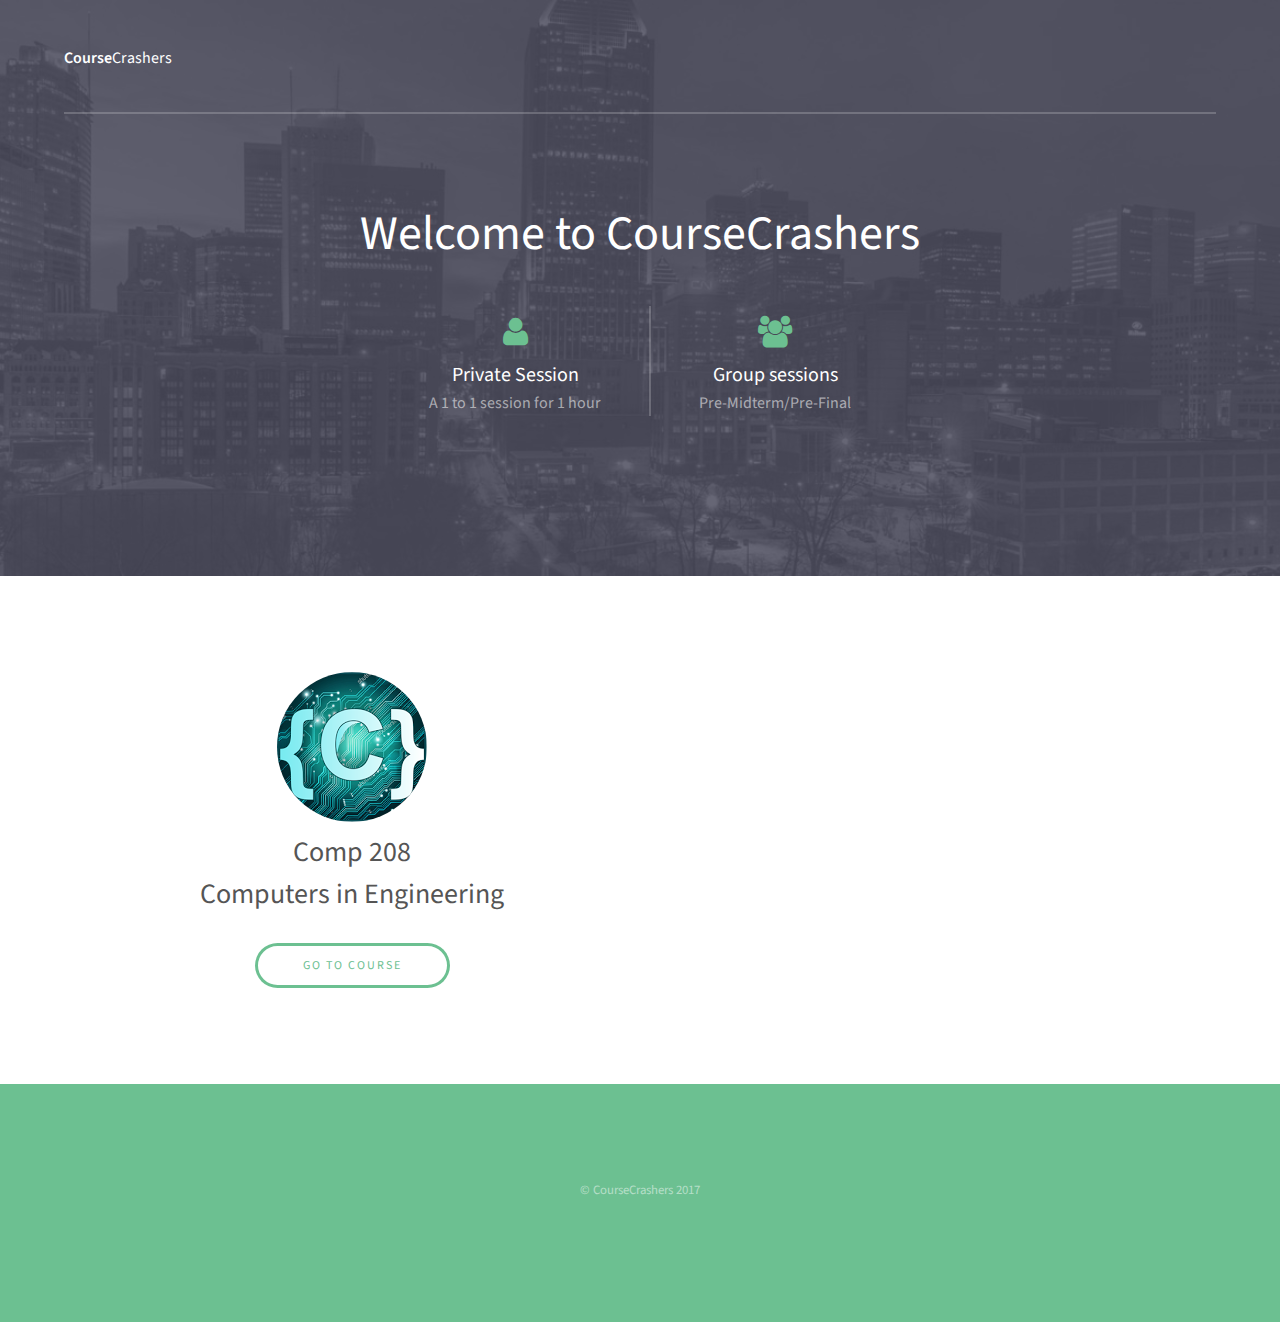
<file: index.html>
<!DOCTYPE HTML>
<html>
	<head>
		<title>CourseCrashers</title>
		<meta charset="utf-8" />
		<meta name="viewport" content="width=device-width, initial-scale=1" />
		<link rel="stylesheet" href="assets/css/main.css" />
	</head>
	<body>

		<!-- Header -->
			<header id="header">
				<div class="inner">
					<a href="index.html" class="logo"><strong>Course</strong>Crashers</a>
					<a href="#navPanel" class="navPanelToggle"><span class="fa fa-bars"></span></a>
				</div>
			</header>

		<!-- Banner -->
			<section id="banner">
				<div class="inner">
					<header>
						<h1>Welcome to CourseCrashers</h1>
					</header>

					<div class="flex ">

						<div>
							<span class="icon fa-user"></span>
							<h3>Private Session</h3>
							<p>A 1 to 1 session for 1 hour</p>
						</div>

						<div>
							<span class="icon fa-users"></span>
							<h3>Group sessions</h3>
							<p>Pre-Midterm/Pre-Final</p>
						</div>

					</div>
				</div>
			</section>


		<!-- Three -->
			<section id="three" class="wrapper align-center">
				<div class="inner">
					<div class="flex flex-2">
						<article>
							<div class="image round">
								<img src="images/C_programming.jpg" alt="Pic 01" />
							</div>
							<header>
								<h3>Comp 208<br /> Computers in Engineering</h3>
							</header>
							<footer>
								<a href="comp208.html" class="button">Go to course</a>
							</footer>
						</article>
					</div>
				</div>
			</section>

		<!-- Footer -->
			<footer id="footer">
					<div class="copyright">
						&copy; CourseCrashers 2017
					</div>
			</footer>

		<!-- Scripts -->
			<script src="assets/js/jquery.min.js"></script>
			<script src="assets/js/skel.min.js"></script>
			<script src="assets/js/util.js"></script>
			<script src="assets/js/main.js"></script>

	</body>
</html>
</file>
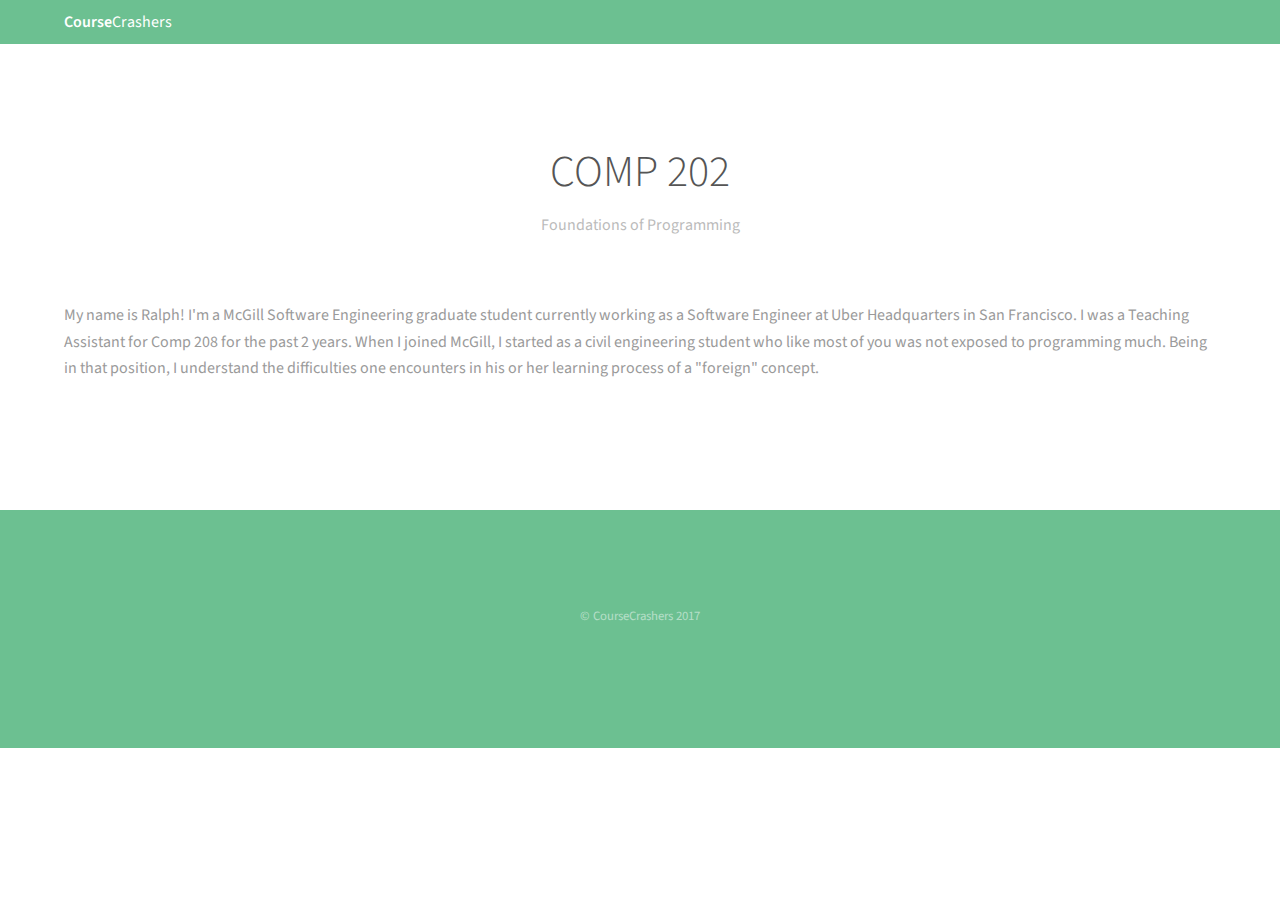
<file: comp202.html>
<!DOCTYPE HTML>
<html>
	<head>
		<title>Courses</title>
		<meta charset="utf-8" />
		<meta name="viewport" content="width=device-width, initial-scale=1" />
		<link rel="stylesheet" href="assets/css/main.css" />
	</head>
	<body class="subpage">

		<!-- Header -->
			<header id="header">
				<div class="inner">
					<a href="index.html" class="logo"><strong>Course</strong>Crashers</a>
					<a href="#navPanel" class="navPanelToggle"><span class="fa fa-bars"></span></a>
				</div>
			</header>

		<!-- Three -->
			<section id="three" class="wrapper">
				<div class="inner">
					<header class="align-center">
						<h2>COMP 202</h2>
						<p>Foundations of Programming </p>
					</header>
					<p>My name is Ralph! I'm a McGill Software Engineering graduate student currently working as a Software Engineer at Uber Headquarters in San Francisco. I was a Teaching Assistant for Comp 208 for the past 2 years. When I joined McGill, I started as a civil engineering student who like most of you was not exposed to programming much. Being in that position, I understand the difficulties one encounters in his or her learning process of a "foreign" concept.

				</div>
			</section>

		<!-- Footer -->
			<footer id="footer">
					<div class="copyright">
						&copy; CourseCrashers 2017
					</div>
			</footer>

		<!-- Scripts -->
			<script src="assets/js/jquery.min.js"></script>
			<script src="assets/js/skel.min.js"></script>
			<script src="assets/js/util.js"></script>
			<script src="assets/js/main.js"></script>

	</body>
</html>
</file>
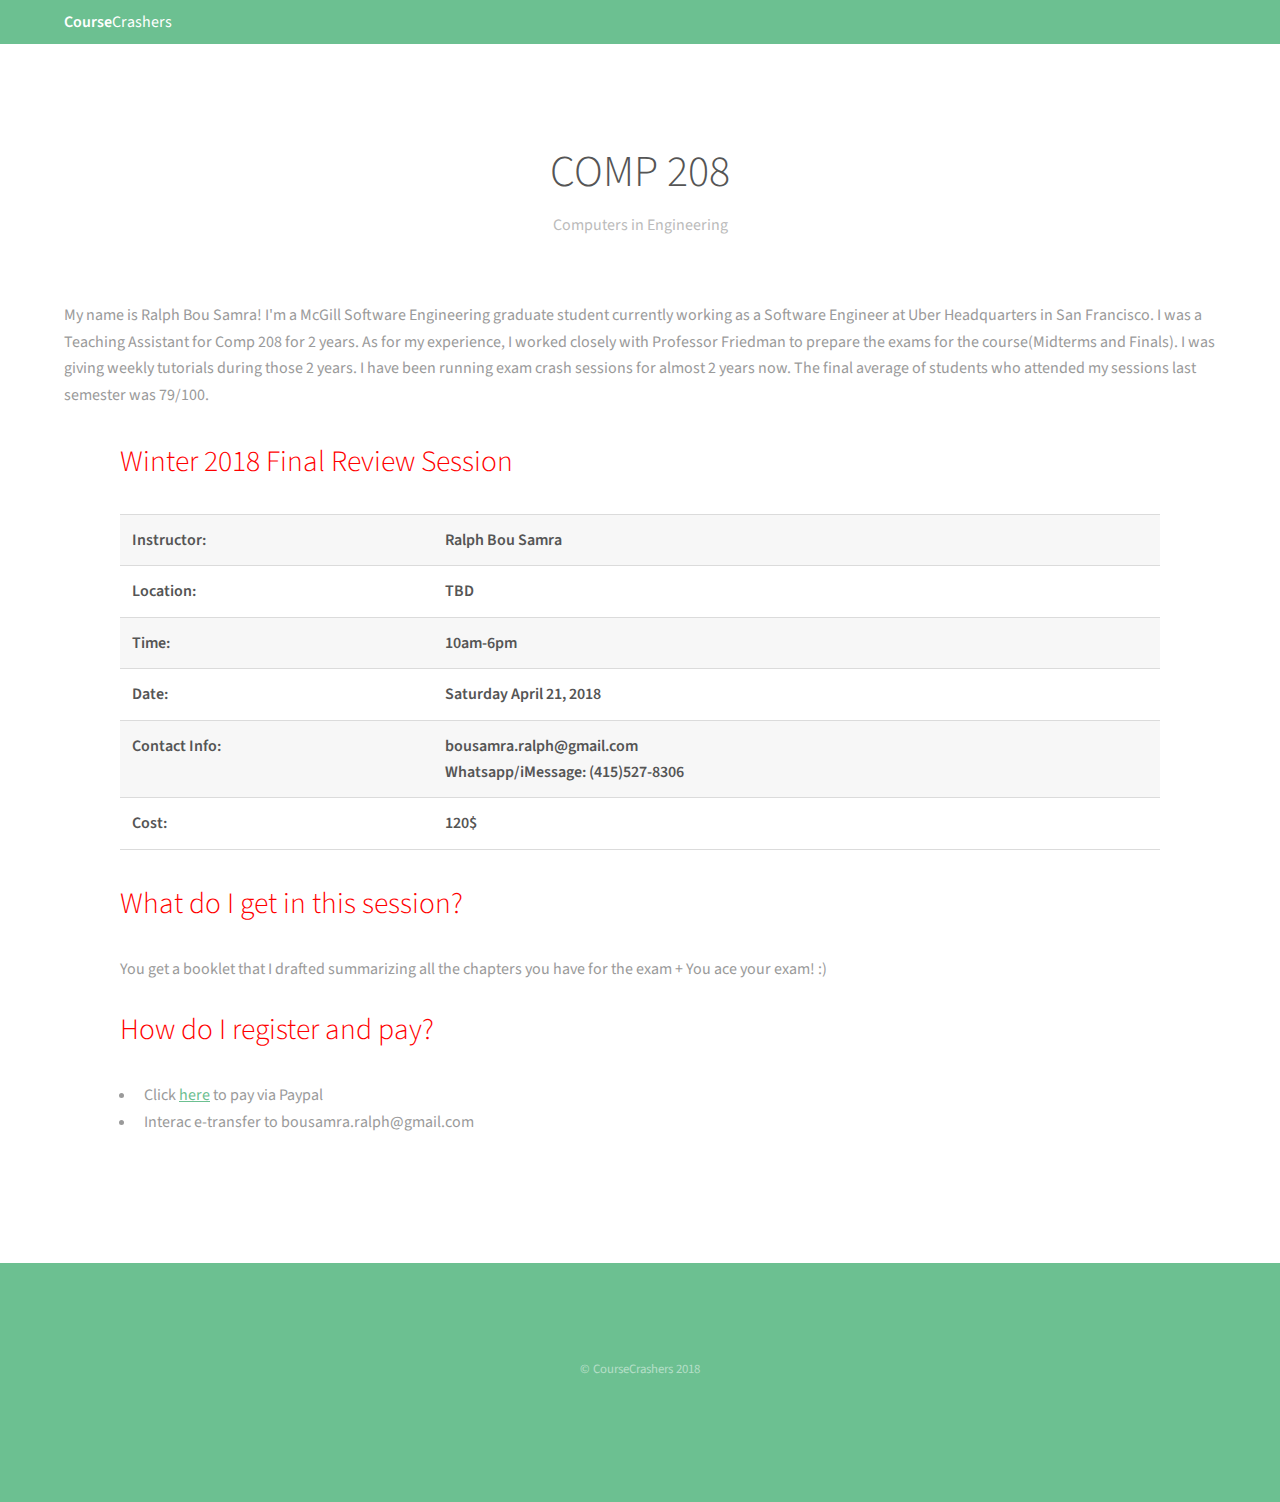
<file: comp208.html>
<!DOCTYPE HTML>
<html>
	<head>
		<title>Courses</title>
		<meta charset="utf-8" />
		<meta name="viewport" content="width=device-width, initial-scale=1" />
		<link rel="stylesheet" href="assets/css/main.css" />
		<script src="https://ajax.googleapis.com/ajax/libs/jquery/3.2.1/jquery.min.js"></script>
  		<script src="https://maxcdn.bootstrapcdn.com/bootstrap/3.3.7/js/bootstrap.min.js"></script>
	</head>
	<body class="subpage">
		<!-- Header -->
			<header id="header">
				<div class="inner">
					<a href="index.html" class="logo"><strong>Course</strong>Crashers</a>
					<a href="#navPanel" class="navPanelToggle"><span class="fa fa-bars"></span></a>
				</div>
			</header>

		<!-- Three -->
			<section id="three" class="wrapper">
				<div class="inner">
					<header class="align-center">
						<h2>COMP 208</h2>
						<p>Computers in Engineering </p>
					</header>
					<p>My name is Ralph Bou Samra! I'm a McGill Software Engineering graduate student currently working as a Software Engineer at Uber Headquarters in San Francisco. I was a Teaching Assistant for Comp 208 for 2 years.

					As for my experience, I worked closely with Professor Friedman to prepare the exams for the course(Midterms and Finals). I was giving weekly tutorials during those 2 years. I have been running exam crash sessions for almost 2 years now. The final average of students who attended my sessions last semester was 79/100.</p>

					<div class="container">
					  <h2 style="color:red;">Winter 2018 Final Review Session</h2>
					  <table class="table">
					    <tbody>
					      <tr>
					        <td><strong>Instructor:</strong></td>
					        <td><strong>Ralph Bou Samra</strong></td>
					      </tr>
					      <tr>
					        <td><strong>Location:</strong></td>
					        <td><strong>TBD</strong></td>
					      </tr>
					      <tr>
					        <td><strong>Time:</strong></td>
					        <td><strong>10am-6pm</strong></td>
					      </tr>
					      <tr>
					        <td><strong>Date:</strong></td>
					        <td><strong>Saturday April 21, 2018</strong></td>
					      </tr>
					      <tr>
					        <td><strong>Contact Info:</strong></td>
					        <td><strong>bousamra.ralph@gmail.com<br>Whatsapp/iMessage: (415)527-8306</strong></td>
					      </tr>
					      <tr>
					        <td><strong>Cost:</strong></td>
					        <td><strong>120$</strong></td>
					      </tr>
					    </tbody>
					  </table>
					  <h2 style="color:red;">What do I get in this session?</h2>
					  	You get a booklet that I drafted summarizing all the chapters you have for the exam + You ace your exam! :) <br><br>
					  <h2 style="color:red;">How do I register and pay?</h2>
					  	<ul class="list-group">
  							<li class="list-group-item">Click <a href="https://www.paypal.me/RalphBouSamra/120">here</a> to pay via Paypal</li>
  							<li class="list-group-item">Interac e-transfer to bousamra.ralph@gmail.com</li>
						</ul>
					</div>

				</div>
			</section>

		<!-- Footer -->
			<footer id="footer">
					<div class="copyright">
						&copy; CourseCrashers 2018
					</div>
			</footer>

		<!-- Scripts -->
			<script src="assets/js/jquery.min.js"></script>
			<script src="assets/js/skel.min.js"></script>
			<script src="assets/js/util.js"></script>
			<script src="assets/js/main.js"></script>

	</body>
</html>
</file>
<file: assets/css/main.css>
@charset "UTF-8";
@import url(font-awesome.min.css);
@import "https://fonts.googleapis.com/css?family=Source+Sans+Pro:300,400,600";

/*
	Projection by TEMPLATED
	templated.co @templatedco
	Released for free under the Creative Commons Attribution 3.0 license (templated.co/license)
*/

/* Reset */


	html, body, div, span, applet, object, iframe, h1, h2, h3, h4, h5, h6, p, blockquote, pre, a, abbr, acronym, address, big, cite, code, del, dfn, em, img, ins, kbd, q, s, samp, small, strike, strong, sub, sup, tt, var, b, u, i, center, dl, dt, dd, ol, ul, li, fieldset, form, label, legend, table, caption, tbody, tfoot, thead, tr, th, td, article, aside, canvas, details, embed, figure, figcaption, footer, header, hgroup, menu, nav, output, ruby, section, summary, time, mark, audio, video {
		margin: 0;
		padding: 0;
		border: 0;
		font-size: 100%;
		font: inherit;
		vertical-align: baseline;
	}

	article, aside, details, figcaption, figure, footer, header, hgroup, menu, nav, section {
		display: block;
	}

	body {
		line-height: 1;
	}

	ol, ul {
		list-style: none;
	}

	blockquote, q {
		quotes: none;
	}

	blockquote:before, blockquote:after, q:before, q:after {
		content: '';
		content: none;
	}

	table {
		border-collapse: collapse;
		border-spacing: 0;
	}

	body {
		-webkit-text-size-adjust: none;
	}

/* Box Model */

	*, *:before, *:after {
		-moz-box-sizing: border-box;
		-webkit-box-sizing: border-box;
		box-sizing: border-box;
	}

/* Containers */

	.container {
		margin-left: auto;
		margin-right: auto;
	}

	.container.\31 25\25 {
		width: 100%;
		max-width: 100em;
		min-width: 80em;
	}

	.container.\37 5\25 {
		width: 60em;
	}

	.container.\35 0\25 {
		width: 40em;
	}

	.container.\32 5\25 {
		width: 20em;
	}

	.container {
		width: 80em;
	}

	@media screen and (max-width: 1680px) {

		.container.\31 25\25 {
			width: 100%;
			max-width: 100em;
			min-width: 80em;
		}

		.container.\37 5\25 {
			width: 60em;
		}

		.container.\35 0\25 {
			width: 40em;
		}

		.container.\32 5\25 {
			width: 20em;
		}

		.container {
			width: 80em;
		}

	}

	@media screen and (max-width: 1280px) {

		.container.\31 25\25 {
			width: 100%;
			max-width: 81.25em;
			min-width: 65em;
		}

		.container.\37 5\25 {
			width: 48.75em;
		}

		.container.\35 0\25 {
			width: 32.5em;
		}

		.container.\32 5\25 {
			width: 16.25em;
		}

		.container {
			width: 65em;
		}

	}

	@media screen and (max-width: 980px) {

		.container.\31 25\25 {
			width: 100%;
			max-width: 112.5%;
			min-width: 90%;
		}

		.container.\37 5\25 {
			width: 67.5%;
		}

		.container.\35 0\25 {
			width: 45%;
		}

		.container.\32 5\25 {
			width: 22.5%;
		}

		.container {
			width: 90%;
		}

	}

	@media screen and (max-width: 736px) {

		.container.\31 25\25 {
			width: 100%;
			max-width: 112.5%;
			min-width: 90%;
		}

		.container.\37 5\25 {
			width: 67.5%;
		}

		.container.\35 0\25 {
			width: 45%;
		}

		.container.\32 5\25 {
			width: 22.5%;
		}

		.container {
			width: 90% !important;
		}

	}

	@media screen and (max-width: 480px) {

		.container.\31 25\25 {
			width: 100%;
			max-width: 112.5%;
			min-width: 90%;
		}

		.container.\37 5\25 {
			width: 67.5%;
		}

		.container.\35 0\25 {
			width: 45%;
		}

		.container.\32 5\25 {
			width: 22.5%;
		}

		.container {
			width: 90% !important;
		}

	}

/* Grid */

	.row {
		border-bottom: solid 1px transparent;
		-moz-box-sizing: border-box;
		-webkit-box-sizing: border-box;
		box-sizing: border-box;
	}

	.row > * {
		float: left;
		-moz-box-sizing: border-box;
		-webkit-box-sizing: border-box;
		box-sizing: border-box;
	}

	.row:after, .row:before {
		content: '';
		display: block;
		clear: both;
		height: 0;
	}

	.row.uniform > * > :first-child {
		margin-top: 0;
	}

	.row.uniform > * > :last-child {
		margin-bottom: 0;
	}

	.row.\30 \25 > * {
		padding: 0 0 0 0em;
	}

	.row.\30 \25 {
		margin: 0 0 -1px 0em;
	}

	.row.uniform.\30 \25 > * {
		padding: 0em 0 0 0em;
	}

	.row.uniform.\30 \25 {
		margin: 0em 0 -1px 0em;
	}

	.row > * {
		padding: 0 0 0 2em;
	}

	.row {
		margin: 0 0 -1px -2em;
	}

	.row.uniform > * {
		padding: 2em 0 0 2em;
	}

	.row.uniform {
		margin: -2em 0 -1px -2em;
	}

	.row.\32 00\25 > * {
		padding: 0 0 0 4em;
	}

	.row.\32 00\25 {
		margin: 0 0 -1px -4em;
	}

	.row.uniform.\32 00\25 > * {
		padding: 4em 0 0 4em;
	}

	.row.uniform.\32 00\25 {
		margin: -4em 0 -1px -4em;
	}

	.row.\31 50\25 > * {
		padding: 0 0 0 3em;
	}

	.row.\31 50\25 {
		margin: 0 0 -1px -3em;
	}

	.row.uniform.\31 50\25 > * {
		padding: 3em 0 0 3em;
	}

	.row.uniform.\31 50\25 {
		margin: -3em 0 -1px -3em;
	}

	.row.\35 0\25 > * {
		padding: 0 0 0 1em;
	}

	.row.\35 0\25 {
		margin: 0 0 -1px -1em;
	}

	.row.uniform.\35 0\25 > * {
		padding: 1em 0 0 1em;
	}

	.row.uniform.\35 0\25 {
		margin: -1em 0 -1px -1em;
	}

	.row.\32 5\25 > * {
		padding: 0 0 0 0.5em;
	}

	.row.\32 5\25 {
		margin: 0 0 -1px -0.5em;
	}

	.row.uniform.\32 5\25 > * {
		padding: 0.5em 0 0 0.5em;
	}

	.row.uniform.\32 5\25 {
		margin: -0.5em 0 -1px -0.5em;
	}

	.\31 2u, .\31 2u\24 {
		width: 100%;
		clear: none;
		margin-left: 0;
	}

	.\31 1u, .\31 1u\24 {
		width: 91.6666666667%;
		clear: none;
		margin-left: 0;
	}

	.\31 0u, .\31 0u\24 {
		width: 83.3333333333%;
		clear: none;
		margin-left: 0;
	}

	.\39 u, .\39 u\24 {
		width: 75%;
		clear: none;
		margin-left: 0;
	}

	.\38 u, .\38 u\24 {
		width: 66.6666666667%;
		clear: none;
		margin-left: 0;
	}

	.\37 u, .\37 u\24 {
		width: 58.3333333333%;
		clear: none;
		margin-left: 0;
	}

	.\36 u, .\36 u\24 {
		width: 50%;
		clear: none;
		margin-left: 0;
	}

	.\35 u, .\35 u\24 {
		width: 41.6666666667%;
		clear: none;
		margin-left: 0;
	}

	.\34 u, .\34 u\24 {
		width: 33.3333333333%;
		clear: none;
		margin-left: 0;
	}

	.\33 u, .\33 u\24 {
		width: 25%;
		clear: none;
		margin-left: 0;
	}

	.\32 u, .\32 u\24 {
		width: 16.6666666667%;
		clear: none;
		margin-left: 0;
	}

	.\31 u, .\31 u\24 {
		width: 8.3333333333%;
		clear: none;
		margin-left: 0;
	}

	.\31 2u\24 + *,
	.\31 1u\24 + *,
	.\31 0u\24 + *,
	.\39 u\24 + *,
	.\38 u\24 + *,
	.\37 u\24 + *,
	.\36 u\24 + *,
	.\35 u\24 + *,
	.\34 u\24 + *,
	.\33 u\24 + *,
	.\32 u\24 + *,
	.\31 u\24 + * {
		clear: left;
	}

	.\-11u {
		margin-left: 91.66667%;
	}

	.\-10u {
		margin-left: 83.33333%;
	}

	.\-9u {
		margin-left: 75%;
	}

	.\-8u {
		margin-left: 66.66667%;
	}

	.\-7u {
		margin-left: 58.33333%;
	}

	.\-6u {
		margin-left: 50%;
	}

	.\-5u {
		margin-left: 41.66667%;
	}

	.\-4u {
		margin-left: 33.33333%;
	}

	.\-3u {
		margin-left: 25%;
	}

	.\-2u {
		margin-left: 16.66667%;
	}

	.\-1u {
		margin-left: 8.33333%;
	}

	@media screen and (max-width: 1680px) {

		.row > * {
			padding: 0 0 0 2em;
		}

		.row {
			margin: 0 0 -1px -2em;
		}

		.row.uniform > * {
			padding: 2em 0 0 2em;
		}

		.row.uniform {
			margin: -2em 0 -1px -2em;
		}

		.row.\32 00\25 > * {
			padding: 0 0 0 4em;
		}

		.row.\32 00\25 {
			margin: 0 0 -1px -4em;
		}

		.row.uniform.\32 00\25 > * {
			padding: 4em 0 0 4em;
		}

		.row.uniform.\32 00\25 {
			margin: -4em 0 -1px -4em;
		}

		.row.\31 50\25 > * {
			padding: 0 0 0 3em;
		}

		.row.\31 50\25 {
			margin: 0 0 -1px -3em;
		}

		.row.uniform.\31 50\25 > * {
			padding: 3em 0 0 3em;
		}

		.row.uniform.\31 50\25 {
			margin: -3em 0 -1px -3em;
		}

		.row.\35 0\25 > * {
			padding: 0 0 0 1em;
		}

		.row.\35 0\25 {
			margin: 0 0 -1px -1em;
		}

		.row.uniform.\35 0\25 > * {
			padding: 1em 0 0 1em;
		}

		.row.uniform.\35 0\25 {
			margin: -1em 0 -1px -1em;
		}

		.row.\32 5\25 > * {
			padding: 0 0 0 0.5em;
		}

		.row.\32 5\25 {
			margin: 0 0 -1px -0.5em;
		}

		.row.uniform.\32 5\25 > * {
			padding: 0.5em 0 0 0.5em;
		}

		.row.uniform.\32 5\25 {
			margin: -0.5em 0 -1px -0.5em;
		}

		.\31 2u\28xlarge\29, .\31 2u\24\28xlarge\29 {
			width: 100%;
			clear: none;
			margin-left: 0;
		}

		.\31 1u\28xlarge\29, .\31 1u\24\28xlarge\29 {
			width: 91.6666666667%;
			clear: none;
			margin-left: 0;
		}

		.\31 0u\28xlarge\29, .\31 0u\24\28xlarge\29 {
			width: 83.3333333333%;
			clear: none;
			margin-left: 0;
		}

		.\39 u\28xlarge\29, .\39 u\24\28xlarge\29 {
			width: 75%;
			clear: none;
			margin-left: 0;
		}

		.\38 u\28xlarge\29, .\38 u\24\28xlarge\29 {
			width: 66.6666666667%;
			clear: none;
			margin-left: 0;
		}

		.\37 u\28xlarge\29, .\37 u\24\28xlarge\29 {
			width: 58.3333333333%;
			clear: none;
			margin-left: 0;
		}

		.\36 u\28xlarge\29, .\36 u\24\28xlarge\29 {
			width: 50%;
			clear: none;
			margin-left: 0;
		}

		.\35 u\28xlarge\29, .\35 u\24\28xlarge\29 {
			width: 41.6666666667%;
			clear: none;
			margin-left: 0;
		}

		.\34 u\28xlarge\29, .\34 u\24\28xlarge\29 {
			width: 33.3333333333%;
			clear: none;
			margin-left: 0;
		}

		.\33 u\28xlarge\29, .\33 u\24\28xlarge\29 {
			width: 25%;
			clear: none;
			margin-left: 0;
		}

		.\32 u\28xlarge\29, .\32 u\24\28xlarge\29 {
			width: 16.6666666667%;
			clear: none;
			margin-left: 0;
		}

		.\31 u\28xlarge\29, .\31 u\24\28xlarge\29 {
			width: 8.3333333333%;
			clear: none;
			margin-left: 0;
		}

		.\31 2u\24\28xlarge\29 + *,
		.\31 1u\24\28xlarge\29 + *,
		.\31 0u\24\28xlarge\29 + *,
		.\39 u\24\28xlarge\29 + *,
		.\38 u\24\28xlarge\29 + *,
		.\37 u\24\28xlarge\29 + *,
		.\36 u\24\28xlarge\29 + *,
		.\35 u\24\28xlarge\29 + *,
		.\34 u\24\28xlarge\29 + *,
		.\33 u\24\28xlarge\29 + *,
		.\32 u\24\28xlarge\29 + *,
		.\31 u\24\28xlarge\29 + * {
			clear: left;
		}

		.\-11u\28xlarge\29 {
			margin-left: 91.66667%;
		}

		.\-10u\28xlarge\29 {
			margin-left: 83.33333%;
		}

		.\-9u\28xlarge\29 {
			margin-left: 75%;
		}

		.\-8u\28xlarge\29 {
			margin-left: 66.66667%;
		}

		.\-7u\28xlarge\29 {
			margin-left: 58.33333%;
		}

		.\-6u\28xlarge\29 {
			margin-left: 50%;
		}

		.\-5u\28xlarge\29 {
			margin-left: 41.66667%;
		}

		.\-4u\28xlarge\29 {
			margin-left: 33.33333%;
		}

		.\-3u\28xlarge\29 {
			margin-left: 25%;
		}

		.\-2u\28xlarge\29 {
			margin-left: 16.66667%;
		}

		.\-1u\28xlarge\29 {
			margin-left: 8.33333%;
		}

	}

	@media screen and (max-width: 1280px) {

		.row > * {
			padding: 0 0 0 1.5em;
		}

		.row {
			margin: 0 0 -1px -1.5em;
		}

		.row.uniform > * {
			padding: 1.5em 0 0 1.5em;
		}

		.row.uniform {
			margin: -1.5em 0 -1px -1.5em;
		}

		.row.\32 00\25 > * {
			padding: 0 0 0 3em;
		}

		.row.\32 00\25 {
			margin: 0 0 -1px -3em;
		}

		.row.uniform.\32 00\25 > * {
			padding: 3em 0 0 3em;
		}

		.row.uniform.\32 00\25 {
			margin: -3em 0 -1px -3em;
		}

		.row.\31 50\25 > * {
			padding: 0 0 0 2.25em;
		}

		.row.\31 50\25 {
			margin: 0 0 -1px -2.25em;
		}

		.row.uniform.\31 50\25 > * {
			padding: 2.25em 0 0 2.25em;
		}

		.row.uniform.\31 50\25 {
			margin: -2.25em 0 -1px -2.25em;
		}

		.row.\35 0\25 > * {
			padding: 0 0 0 0.75em;
		}

		.row.\35 0\25 {
			margin: 0 0 -1px -0.75em;
		}

		.row.uniform.\35 0\25 > * {
			padding: 0.75em 0 0 0.75em;
		}

		.row.uniform.\35 0\25 {
			margin: -0.75em 0 -1px -0.75em;
		}

		.row.\32 5\25 > * {
			padding: 0 0 0 0.375em;
		}

		.row.\32 5\25 {
			margin: 0 0 -1px -0.375em;
		}

		.row.uniform.\32 5\25 > * {
			padding: 0.375em 0 0 0.375em;
		}

		.row.uniform.\32 5\25 {
			margin: -0.375em 0 -1px -0.375em;
		}

		.\31 2u\28large\29, .\31 2u\24\28large\29 {
			width: 100%;
			clear: none;
			margin-left: 0;
		}

		.\31 1u\28large\29, .\31 1u\24\28large\29 {
			width: 91.6666666667%;
			clear: none;
			margin-left: 0;
		}

		.\31 0u\28large\29, .\31 0u\24\28large\29 {
			width: 83.3333333333%;
			clear: none;
			margin-left: 0;
		}

		.\39 u\28large\29, .\39 u\24\28large\29 {
			width: 75%;
			clear: none;
			margin-left: 0;
		}

		.\38 u\28large\29, .\38 u\24\28large\29 {
			width: 66.6666666667%;
			clear: none;
			margin-left: 0;
		}

		.\37 u\28large\29, .\37 u\24\28large\29 {
			width: 58.3333333333%;
			clear: none;
			margin-left: 0;
		}

		.\36 u\28large\29, .\36 u\24\28large\29 {
			width: 50%;
			clear: none;
			margin-left: 0;
		}

		.\35 u\28large\29, .\35 u\24\28large\29 {
			width: 41.6666666667%;
			clear: none;
			margin-left: 0;
		}

		.\34 u\28large\29, .\34 u\24\28large\29 {
			width: 33.3333333333%;
			clear: none;
			margin-left: 0;
		}

		.\33 u\28large\29, .\33 u\24\28large\29 {
			width: 25%;
			clear: none;
			margin-left: 0;
		}

		.\32 u\28large\29, .\32 u\24\28large\29 {
			width: 16.6666666667%;
			clear: none;
			margin-left: 0;
		}

		.\31 u\28large\29, .\31 u\24\28large\29 {
			width: 8.3333333333%;
			clear: none;
			margin-left: 0;
		}

		.\31 2u\24\28large\29 + *,
		.\31 1u\24\28large\29 + *,
		.\31 0u\24\28large\29 + *,
		.\39 u\24\28large\29 + *,
		.\38 u\24\28large\29 + *,
		.\37 u\24\28large\29 + *,
		.\36 u\24\28large\29 + *,
		.\35 u\24\28large\29 + *,
		.\34 u\24\28large\29 + *,
		.\33 u\24\28large\29 + *,
		.\32 u\24\28large\29 + *,
		.\31 u\24\28large\29 + * {
			clear: left;
		}

		.\-11u\28large\29 {
			margin-left: 91.66667%;
		}

		.\-10u\28large\29 {
			margin-left: 83.33333%;
		}

		.\-9u\28large\29 {
			margin-left: 75%;
		}

		.\-8u\28large\29 {
			margin-left: 66.66667%;
		}

		.\-7u\28large\29 {
			margin-left: 58.33333%;
		}

		.\-6u\28large\29 {
			margin-left: 50%;
		}

		.\-5u\28large\29 {
			margin-left: 41.66667%;
		}

		.\-4u\28large\29 {
			margin-left: 33.33333%;
		}

		.\-3u\28large\29 {
			margin-left: 25%;
		}

		.\-2u\28large\29 {
			margin-left: 16.66667%;
		}

		.\-1u\28large\29 {
			margin-left: 8.33333%;
		}

	}

	@media screen and (max-width: 980px) {

		.row > * {
			padding: 0 0 0 1.5em;
		}

		.row {
			margin: 0 0 -1px -1.5em;
		}

		.row.uniform > * {
			padding: 1.5em 0 0 1.5em;
		}

		.row.uniform {
			margin: -1.5em 0 -1px -1.5em;
		}

		.row.\32 00\25 > * {
			padding: 0 0 0 3em;
		}

		.row.\32 00\25 {
			margin: 0 0 -1px -3em;
		}

		.row.uniform.\32 00\25 > * {
			padding: 3em 0 0 3em;
		}

		.row.uniform.\32 00\25 {
			margin: -3em 0 -1px -3em;
		}

		.row.\31 50\25 > * {
			padding: 0 0 0 2.25em;
		}

		.row.\31 50\25 {
			margin: 0 0 -1px -2.25em;
		}

		.row.uniform.\31 50\25 > * {
			padding: 2.25em 0 0 2.25em;
		}

		.row.uniform.\31 50\25 {
			margin: -2.25em 0 -1px -2.25em;
		}

		.row.\35 0\25 > * {
			padding: 0 0 0 0.75em;
		}

		.row.\35 0\25 {
			margin: 0 0 -1px -0.75em;
		}

		.row.uniform.\35 0\25 > * {
			padding: 0.75em 0 0 0.75em;
		}

		.row.uniform.\35 0\25 {
			margin: -0.75em 0 -1px -0.75em;
		}

		.row.\32 5\25 > * {
			padding: 0 0 0 0.375em;
		}

		.row.\32 5\25 {
			margin: 0 0 -1px -0.375em;
		}

		.row.uniform.\32 5\25 > * {
			padding: 0.375em 0 0 0.375em;
		}

		.row.uniform.\32 5\25 {
			margin: -0.375em 0 -1px -0.375em;
		}

		.\31 2u\28medium\29, .\31 2u\24\28medium\29 {
			width: 100%;
			clear: none;
			margin-left: 0;
		}

		.\31 1u\28medium\29, .\31 1u\24\28medium\29 {
			width: 91.6666666667%;
			clear: none;
			margin-left: 0;
		}

		.\31 0u\28medium\29, .\31 0u\24\28medium\29 {
			width: 83.3333333333%;
			clear: none;
			margin-left: 0;
		}

		.\39 u\28medium\29, .\39 u\24\28medium\29 {
			width: 75%;
			clear: none;
			margin-left: 0;
		}

		.\38 u\28medium\29, .\38 u\24\28medium\29 {
			width: 66.6666666667%;
			clear: none;
			margin-left: 0;
		}

		.\37 u\28medium\29, .\37 u\24\28medium\29 {
			width: 58.3333333333%;
			clear: none;
			margin-left: 0;
		}

		.\36 u\28medium\29, .\36 u\24\28medium\29 {
			width: 50%;
			clear: none;
			margin-left: 0;
		}

		.\35 u\28medium\29, .\35 u\24\28medium\29 {
			width: 41.6666666667%;
			clear: none;
			margin-left: 0;
		}

		.\34 u\28medium\29, .\34 u\24\28medium\29 {
			width: 33.3333333333%;
			clear: none;
			margin-left: 0;
		}

		.\33 u\28medium\29, .\33 u\24\28medium\29 {
			width: 25%;
			clear: none;
			margin-left: 0;
		}

		.\32 u\28medium\29, .\32 u\24\28medium\29 {
			width: 16.6666666667%;
			clear: none;
			margin-left: 0;
		}

		.\31 u\28medium\29, .\31 u\24\28medium\29 {
			width: 8.3333333333%;
			clear: none;
			margin-left: 0;
		}

		.\31 2u\24\28medium\29 + *,
		.\31 1u\24\28medium\29 + *,
		.\31 0u\24\28medium\29 + *,
		.\39 u\24\28medium\29 + *,
		.\38 u\24\28medium\29 + *,
		.\37 u\24\28medium\29 + *,
		.\36 u\24\28medium\29 + *,
		.\35 u\24\28medium\29 + *,
		.\34 u\24\28medium\29 + *,
		.\33 u\24\28medium\29 + *,
		.\32 u\24\28medium\29 + *,
		.\31 u\24\28medium\29 + * {
			clear: left;
		}

		.\-11u\28medium\29 {
			margin-left: 91.66667%;
		}

		.\-10u\28medium\29 {
			margin-left: 83.33333%;
		}

		.\-9u\28medium\29 {
			margin-left: 75%;
		}

		.\-8u\28medium\29 {
			margin-left: 66.66667%;
		}

		.\-7u\28medium\29 {
			margin-left: 58.33333%;
		}

		.\-6u\28medium\29 {
			margin-left: 50%;
		}

		.\-5u\28medium\29 {
			margin-left: 41.66667%;
		}

		.\-4u\28medium\29 {
			margin-left: 33.33333%;
		}

		.\-3u\28medium\29 {
			margin-left: 25%;
		}

		.\-2u\28medium\29 {
			margin-left: 16.66667%;
		}

		.\-1u\28medium\29 {
			margin-left: 8.33333%;
		}

	}

	@media screen and (max-width: 736px) {

		.row > * {
			padding: 0 0 0 1.25em;
		}

		.row {
			margin: 0 0 -1px -1.25em;
		}

		.row.uniform > * {
			padding: 1.25em 0 0 1.25em;
		}

		.row.uniform {
			margin: -1.25em 0 -1px -1.25em;
		}

		.row.\32 00\25 > * {
			padding: 0 0 0 2.5em;
		}

		.row.\32 00\25 {
			margin: 0 0 -1px -2.5em;
		}

		.row.uniform.\32 00\25 > * {
			padding: 2.5em 0 0 2.5em;
		}

		.row.uniform.\32 00\25 {
			margin: -2.5em 0 -1px -2.5em;
		}

		.row.\31 50\25 > * {
			padding: 0 0 0 1.875em;
		}

		.row.\31 50\25 {
			margin: 0 0 -1px -1.875em;
		}

		.row.uniform.\31 50\25 > * {
			padding: 1.875em 0 0 1.875em;
		}

		.row.uniform.\31 50\25 {
			margin: -1.875em 0 -1px -1.875em;
		}

		.row.\35 0\25 > * {
			padding: 0 0 0 0.625em;
		}

		.row.\35 0\25 {
			margin: 0 0 -1px -0.625em;
		}

		.row.uniform.\35 0\25 > * {
			padding: 0.625em 0 0 0.625em;
		}

		.row.uniform.\35 0\25 {
			margin: -0.625em 0 -1px -0.625em;
		}

		.row.\32 5\25 > * {
			padding: 0 0 0 0.3125em;
		}

		.row.\32 5\25 {
			margin: 0 0 -1px -0.3125em;
		}

		.row.uniform.\32 5\25 > * {
			padding: 0.3125em 0 0 0.3125em;
		}

		.row.uniform.\32 5\25 {
			margin: -0.3125em 0 -1px -0.3125em;
		}

		.\31 2u\28small\29, .\31 2u\24\28small\29 {
			width: 100%;
			clear: none;
			margin-left: 0;
		}

		.\31 1u\28small\29, .\31 1u\24\28small\29 {
			width: 91.6666666667%;
			clear: none;
			margin-left: 0;
		}

		.\31 0u\28small\29, .\31 0u\24\28small\29 {
			width: 83.3333333333%;
			clear: none;
			margin-left: 0;
		}

		.\39 u\28small\29, .\39 u\24\28small\29 {
			width: 75%;
			clear: none;
			margin-left: 0;
		}

		.\38 u\28small\29, .\38 u\24\28small\29 {
			width: 66.6666666667%;
			clear: none;
			margin-left: 0;
		}

		.\37 u\28small\29, .\37 u\24\28small\29 {
			width: 58.3333333333%;
			clear: none;
			margin-left: 0;
		}

		.\36 u\28small\29, .\36 u\24\28small\29 {
			width: 50%;
			clear: none;
			margin-left: 0;
		}

		.\35 u\28small\29, .\35 u\24\28small\29 {
			width: 41.6666666667%;
			clear: none;
			margin-left: 0;
		}

		.\34 u\28small\29, .\34 u\24\28small\29 {
			width: 33.3333333333%;
			clear: none;
			margin-left: 0;
		}

		.\33 u\28small\29, .\33 u\24\28small\29 {
			width: 25%;
			clear: none;
			margin-left: 0;
		}

		.\32 u\28small\29, .\32 u\24\28small\29 {
			width: 16.6666666667%;
			clear: none;
			margin-left: 0;
		}

		.\31 u\28small\29, .\31 u\24\28small\29 {
			width: 8.3333333333%;
			clear: none;
			margin-left: 0;
		}

		.\31 2u\24\28small\29 + *,
		.\31 1u\24\28small\29 + *,
		.\31 0u\24\28small\29 + *,
		.\39 u\24\28small\29 + *,
		.\38 u\24\28small\29 + *,
		.\37 u\24\28small\29 + *,
		.\36 u\24\28small\29 + *,
		.\35 u\24\28small\29 + *,
		.\34 u\24\28small\29 + *,
		.\33 u\24\28small\29 + *,
		.\32 u\24\28small\29 + *,
		.\31 u\24\28small\29 + * {
			clear: left;
		}

		.\-11u\28small\29 {
			margin-left: 91.66667%;
		}

		.\-10u\28small\29 {
			margin-left: 83.33333%;
		}

		.\-9u\28small\29 {
			margin-left: 75%;
		}

		.\-8u\28small\29 {
			margin-left: 66.66667%;
		}

		.\-7u\28small\29 {
			margin-left: 58.33333%;
		}

		.\-6u\28small\29 {
			margin-left: 50%;
		}

		.\-5u\28small\29 {
			margin-left: 41.66667%;
		}

		.\-4u\28small\29 {
			margin-left: 33.33333%;
		}

		.\-3u\28small\29 {
			margin-left: 25%;
		}

		.\-2u\28small\29 {
			margin-left: 16.66667%;
		}

		.\-1u\28small\29 {
			margin-left: 8.33333%;
		}

	}

	@media screen and (max-width: 480px) {

		.row > * {
			padding: 0 0 0 1.25em;
		}

		.row {
			margin: 0 0 -1px -1.25em;
		}

		.row.uniform > * {
			padding: 1.25em 0 0 1.25em;
		}

		.row.uniform {
			margin: -1.25em 0 -1px -1.25em;
		}

		.row.\32 00\25 > * {
			padding: 0 0 0 2.5em;
		}

		.row.\32 00\25 {
			margin: 0 0 -1px -2.5em;
		}

		.row.uniform.\32 00\25 > * {
			padding: 2.5em 0 0 2.5em;
		}

		.row.uniform.\32 00\25 {
			margin: -2.5em 0 -1px -2.5em;
		}

		.row.\31 50\25 > * {
			padding: 0 0 0 1.875em;
		}

		.row.\31 50\25 {
			margin: 0 0 -1px -1.875em;
		}

		.row.uniform.\31 50\25 > * {
			padding: 1.875em 0 0 1.875em;
		}

		.row.uniform.\31 50\25 {
			margin: -1.875em 0 -1px -1.875em;
		}

		.row.\35 0\25 > * {
			padding: 0 0 0 0.625em;
		}

		.row.\35 0\25 {
			margin: 0 0 -1px -0.625em;
		}

		.row.uniform.\35 0\25 > * {
			padding: 0.625em 0 0 0.625em;
		}

		.row.uniform.\35 0\25 {
			margin: -0.625em 0 -1px -0.625em;
		}

		.row.\32 5\25 > * {
			padding: 0 0 0 0.3125em;
		}

		.row.\32 5\25 {
			margin: 0 0 -1px -0.3125em;
		}

		.row.uniform.\32 5\25 > * {
			padding: 0.3125em 0 0 0.3125em;
		}

		.row.uniform.\32 5\25 {
			margin: -0.3125em 0 -1px -0.3125em;
		}

		.\31 2u\28xsmall\29, .\31 2u\24\28xsmall\29 {
			width: 100%;
			clear: none;
			margin-left: 0;
		}

		.\31 1u\28xsmall\29, .\31 1u\24\28xsmall\29 {
			width: 91.6666666667%;
			clear: none;
			margin-left: 0;
		}

		.\31 0u\28xsmall\29, .\31 0u\24\28xsmall\29 {
			width: 83.3333333333%;
			clear: none;
			margin-left: 0;
		}

		.\39 u\28xsmall\29, .\39 u\24\28xsmall\29 {
			width: 75%;
			clear: none;
			margin-left: 0;
		}

		.\38 u\28xsmall\29, .\38 u\24\28xsmall\29 {
			width: 66.6666666667%;
			clear: none;
			margin-left: 0;
		}

		.\37 u\28xsmall\29, .\37 u\24\28xsmall\29 {
			width: 58.3333333333%;
			clear: none;
			margin-left: 0;
		}

		.\36 u\28xsmall\29, .\36 u\24\28xsmall\29 {
			width: 50%;
			clear: none;
			margin-left: 0;
		}

		.\35 u\28xsmall\29, .\35 u\24\28xsmall\29 {
			width: 41.6666666667%;
			clear: none;
			margin-left: 0;
		}

		.\34 u\28xsmall\29, .\34 u\24\28xsmall\29 {
			width: 33.3333333333%;
			clear: none;
			margin-left: 0;
		}

		.\33 u\28xsmall\29, .\33 u\24\28xsmall\29 {
			width: 25%;
			clear: none;
			margin-left: 0;
		}

		.\32 u\28xsmall\29, .\32 u\24\28xsmall\29 {
			width: 16.6666666667%;
			clear: none;
			margin-left: 0;
		}

		.\31 u\28xsmall\29, .\31 u\24\28xsmall\29 {
			width: 8.3333333333%;
			clear: none;
			margin-left: 0;
		}

		.\31 2u\24\28xsmall\29 + *,
		.\31 1u\24\28xsmall\29 + *,
		.\31 0u\24\28xsmall\29 + *,
		.\39 u\24\28xsmall\29 + *,
		.\38 u\24\28xsmall\29 + *,
		.\37 u\24\28xsmall\29 + *,
		.\36 u\24\28xsmall\29 + *,
		.\35 u\24\28xsmall\29 + *,
		.\34 u\24\28xsmall\29 + *,
		.\33 u\24\28xsmall\29 + *,
		.\32 u\24\28xsmall\29 + *,
		.\31 u\24\28xsmall\29 + * {
			clear: left;
		}

		.\-11u\28xsmall\29 {
			margin-left: 91.66667%;
		}

		.\-10u\28xsmall\29 {
			margin-left: 83.33333%;
		}

		.\-9u\28xsmall\29 {
			margin-left: 75%;
		}

		.\-8u\28xsmall\29 {
			margin-left: 66.66667%;
		}

		.\-7u\28xsmall\29 {
			margin-left: 58.33333%;
		}

		.\-6u\28xsmall\29 {
			margin-left: 50%;
		}

		.\-5u\28xsmall\29 {
			margin-left: 41.66667%;
		}

		.\-4u\28xsmall\29 {
			margin-left: 33.33333%;
		}

		.\-3u\28xsmall\29 {
			margin-left: 25%;
		}

		.\-2u\28xsmall\29 {
			margin-left: 16.66667%;
		}

		.\-1u\28xsmall\29 {
			margin-left: 8.33333%;
		}

	}

/* Basic */

	@-ms-viewport {
		width: device-width;
	}

	body {
		-ms-overflow-style: scrollbar;
	}

	@media screen and (max-width: 480px) {

		html, body {
			min-width: 320px;
		}

	}

	body {
		background: #fff;
	}

		body.is-loading *, body.is-loading *:before, body.is-loading *:after {
			-moz-animation: none !important;
			-webkit-animation: none !important;
			-ms-animation: none !important;
			animation: none !important;
			-moz-transition: none !important;
			-webkit-transition: none !important;
			-ms-transition: none !important;
			transition: none !important;
		}

/* Type */

	body, input, select, textarea {
		color: #9a9a9a;
		font-family: "Source Sans Pro", Arial, Helvetica, sans-serif;
		font-size: 14pt;
		font-weight: 400;
		line-height: 1.65;
	}

		@media screen and (max-width: 1680px) {

			body, input, select, textarea {
				font-size: 12pt;
			}

		}

		@media screen and (max-width: 1280px) {

			body, input, select, textarea {
				font-size: 12pt;
			}

		}

		@media screen and (max-width: 980px) {

			body, input, select, textarea {
				font-size: 12pt;
			}

		}

		@media screen and (max-width: 736px) {

			body, input, select, textarea {
				font-size: 12pt;
			}

		}

		@media screen and (max-width: 480px) {

			body, input, select, textarea {
				font-size: 12pt;
			}

		}

	a {
		color: #6cc091;
		text-decoration: underline;
	}

		a:hover {
			text-decoration: none;
		}

	strong, b {
		color: #555;
		font-weight: 600;
	}

	em, i {
		font-style: italic;
	}

	p {
		margin: 0 0 2em 0;
	}

	h1, h2, h3, h4, h5, h6 {
		color: #555;
		font-weight: 400;
		line-height: 1.5;
		margin: 0 0 1em 0;
	}

		h1 a, h2 a, h3 a, h4 a, h5 a, h6 a {
			color: inherit;
			text-decoration: none;
		}

	h2 {
		font-size: 1.85em;
		font-weight: 300;
	}

	h3 {
		font-size: 1.75em;
	}

		@media screen and (max-width: 480px) {

			h3 {
				font-size: 1.25em;
			}

		}

	h4 {
		font-size: 1.5em;
	}

	h5 {
		font-size: 0.9em;
	}

	h6 {
		font-size: 0.7em;
	}

	sub {
		font-size: 0.8em;
		position: relative;
		top: 0.5em;
	}

	sup {
		font-size: 0.8em;
		position: relative;
		top: -0.5em;
	}

	blockquote {
		border-left: solid 4px #dbdbdb;
		font-style: italic;
		margin: 0 0 2em 0;
		padding: 0.5em 0 0.5em 2em;
	}

	code {
		background: rgba(144, 144, 144, 0.075);
		border-radius: 0;
		border: solid 1px #dbdbdb;
		font-family: "Courier New", monospace;
		font-size: 0.9em;
		margin: 0 0.25em;
		padding: 0.25em 0.65em;
	}

	pre {
		-webkit-overflow-scrolling: touch;
		font-family: "Courier New", monospace;
		font-size: 0.9em;
		margin: 0 0 2em 0;
	}

		pre code {
			display: block;
			line-height: 1.75;
			padding: 1em 1.5em;
			overflow-x: auto;
		}

	hr {
		border: 0;
		border-bottom: solid 1px #dbdbdb;
		margin: 2em 0;
	}

		hr.major {
			margin: 3em 0;
		}

	.align-left {
		text-align: left;
	}

	.align-center {
		text-align: center;
	}

	.align-right {
		text-align: right;
	}

	.inner {
		max-width: 75em;
		margin: 0 auto;
	}

		@media screen and (max-width: 1280px) {

			.inner {
				max-width: 90%;
			}

		}

		@media screen and (max-width: 480px) {

			.inner {
				max-width: 90%;
			}

		}

/* Section/Article */

	section.special, article.special {
		text-align: center;
	}

		section.special article, article.special article {
			text-align: left;
		}

	section.wrapper, article.wrapper {
		padding: 6em 0;
	}

		section.wrapper header, article.wrapper header {
			margin-bottom: 4em;
		}

			section.wrapper header h2, article.wrapper header h2 {
				font-size: 2.75em;
				margin: 0 0 .5em 0;
			}

			section.wrapper header p, article.wrapper header p {
				font-size: 1em;
			}

		section.wrapper article header, article.wrapper article header {
			margin: 0;
		}

		@media screen and (max-width: 980px) {

			section.wrapper, article.wrapper {
				padding: 4em 0;
			}

		}

		@media screen and (max-width: 736px) {

			section.wrapper, article.wrapper {
				padding: 3em 0;
			}

				section.wrapper header, article.wrapper header {
					margin-bottom: 2em;
				}

					section.wrapper header h2, article.wrapper header h2 {
						font-size: 2em;
					}

					section.wrapper header p, article.wrapper header p {
						font-size: .9em;
					}

		}

		@media screen and (max-width: 480px) {

			section.wrapper article, article.wrapper article {
				text-align: center;
			}

		}

	header p {
		color: #bbb;
		position: relative;
		margin: 0 0 1.5em 0;
	}

	header h2 + p {
		font-size: 1.25em;
		margin-top: -1em;
	}

	header h3 + p {
		font-size: 1.1em;
		margin-top: -0.8em;
	}

	header h4 + p,
	header h5 + p,
	header h6 + p {
		font-size: 0.9em;
		margin-top: -0.6em;
	}

/* Flex */

	.flex {
		display: -ms-flexbox;
		-ms-flex-wrap: wrap;
		-ms-flex-pack: justify;
		-moz-justify-content: space-between;
		-webkit-justify-content: space-between;
		-ms-justify-content: space-between;
		justify-content: space-between;
		display: -moz-flex;
		display: -webkit-flex;
		display: -ms-flex;
		display: flex;
		-moz-flex-wrap: wrap;
		-webkit-flex-wrap: wrap;
		-ms-flex-wrap: wrap;
		flex-wrap: wrap;
		width: 100%;
	}

		.flex.flex-2 {
			-moz-justify-content: space-between;
			-webkit-justify-content: space-between;
			-ms-justify-content: space-between;
			justify-content: space-between;
		}

			.flex.flex-2 article {
				width: 50%;
			}

		@media screen and (max-width: 980px) {

			.flex.flex-2 article {
				width: 100%;
				margin-bottom: 3em;
			}

				.flex.flex-2 article:last-child {
					margin-bottom: 0;
				}

		}

		@media screen and (max-width: 480px) {

			.flex.flex-2 br {
				display: none;
			}

		}

/* Form */

	form {
		margin: 0 0 2em 0;
	}

		form .field {
			margin-bottom: 1.5em;
		}

			form .field.half {
				display: inline-block;
				width: 48%;
			}

				form .field.half.first {
					margin-right: 3%;
				}

		@media screen and (max-width: 980px) {

			form .field.half {
				display: block;
				width: 100%;
			}

				form .field.half.first {
					margin-right: 0;
				}

		}

	label {
		color: #555;
		display: block;
		font-size: 0.9em;
		font-weight: 600;
		margin: 0 0 1em 0;
	}

	input[type="text"],
	input[type="password"],
	input[type="email"],
	input[type="tel"],
	select,
	textarea {
		-moz-appearance: none;
		-webkit-appearance: none;
		-ms-appearance: none;
		appearance: none;
		background: #6cc091;
		border-radius: 10px;
		border: none;
		border: solid 2px #8dcca9;
		color: #fff;
		display: block;
		outline: 0;
		padding: 0 1em;
		text-decoration: none;
		width: 100%;
	}

		input[type="text"]:invalid,
		input[type="password"]:invalid,
		input[type="email"]:invalid,
		input[type="tel"]:invalid,
		select:invalid,
		textarea:invalid {
			box-shadow: none;
		}

		input[type="text"]:focus,
		input[type="password"]:focus,
		input[type="email"]:focus,
		input[type="tel"]:focus,
		select:focus,
		textarea:focus {
			border-color: #4bae77;
			box-shadow: 0 0 0 1px #4bae77;
		}

	.select-wrapper {
		text-decoration: none;
		display: block;
		position: relative;
	}

		.select-wrapper:before {
			content: "";
			-moz-osx-font-smoothing: grayscale;
			-webkit-font-smoothing: antialiased;
			font-family: FontAwesome;
			font-style: normal;
			font-weight: normal;
			text-transform: none !important;
		}

		.select-wrapper:before {
			color: #fff;
			display: block;
			height: 2.75em;
			line-height: 2.75em;
			pointer-events: none;
			position: absolute;
			right: 0;
			text-align: center;
			top: 0;
			width: 2.75em;
		}

		.select-wrapper select::-ms-expand {
			display: none;
		}

	input[type="text"],
	input[type="password"],
	input[type="email"],
	select {
		height: 2.75em;
	}

	textarea {
		padding: 0.75em 1em;
	}

	input[type="checkbox"],
	input[type="radio"] {
		-moz-appearance: none;
		-webkit-appearance: none;
		-ms-appearance: none;
		appearance: none;
		display: block;
		float: left;
		margin-right: -2em;
		opacity: 0;
		width: 1em;
		z-index: -1;
	}

		input[type="checkbox"] + label,
		input[type="radio"] + label {
			text-decoration: none;
			color: #9a9a9a;
			cursor: pointer;
			display: inline-block;
			font-size: 1em;
			font-weight: 400;
			padding-left: 2.4em;
			padding-right: 0.75em;
			position: relative;
		}

			input[type="checkbox"] + label:before,
			input[type="radio"] + label:before {
				-moz-osx-font-smoothing: grayscale;
				-webkit-font-smoothing: antialiased;
				font-family: FontAwesome;
				font-style: normal;
				font-weight: normal;
				text-transform: none !important;
			}

			input[type="checkbox"] + label:before,
			input[type="radio"] + label:before {
				background: rgba(144, 144, 144, 0.075);
				border-radius: 0;
				border: solid 1px #8dcca9;
				content: '';
				display: inline-block;
				height: 1.65em;
				left: 0;
				line-height: 1.58125em;
				position: absolute;
				text-align: center;
				top: 0;
				width: 1.65em;
			}

		input[type="checkbox"]:checked + label:before,
		input[type="radio"]:checked + label:before {
			background: #6cc091;
			border-color: #6cc091;
			color: #ffffff;
			content: '\f00c';
		}

		input[type="checkbox"]:focus + label:before,
		input[type="radio"]:focus + label:before {
			border-color: #6cc091;
			box-shadow: 0 0 0 1px #6cc091;
		}

	input[type="checkbox"] + label:before {
		border-radius: 0;
	}

	input[type="radio"] + label:before {
		border-radius: 100%;
	}

	::-webkit-input-placeholder {
		color: #c4e5d3 !important;
		opacity: 1.0;
	}

	:-moz-placeholder {
		color: #c4e5d3 !important;
		opacity: 1.0;
	}

	::-moz-placeholder {
		color: #c4e5d3 !important;
		opacity: 1.0;
	}

	:-ms-input-placeholder {
		color: #c4e5d3 !important;
		opacity: 1.0;
	}

	.formerize-placeholder {
		color: #c4e5d3 !important;
		opacity: 1.0;
	}

/* Box */

	.box {
		border: solid 1px #dbdbdb;
		margin-bottom: 2em;
		padding: 1.5em;
	}

		.box > :last-child,
		.box > :last-child > :last-child,
		.box > :last-child > :last-child > :last-child {
			margin-bottom: 0;
		}

		.box.alt {
			border: 0;
			border-radius: 0;
			padding: 0;
		}

		.box.person {
			border: solid 1px #8dcca9;
			padding: 3em 1.5em;
		}

			.box.person h3 {
				margin: 0;
			}

			.box.person .image {
				margin-bottom: 1em;
			}

				.box.person .image img {
					max-width: 100%;
				}

/* Icon */

	.icon {
		text-decoration: none;
		border-bottom: none;
		position: relative;
	}

		.icon:before {
			-moz-osx-font-smoothing: grayscale;
			-webkit-font-smoothing: antialiased;
			font-family: FontAwesome;
			font-style: normal;
			font-weight: normal;
			text-transform: none !important;
		}

		.icon > .label {
			display: none;
		}

/* Image */

	.image {
		border-radius: 0;
		border: 0;
		display: inline-block;
		position: relative;
	}

		.image img {
			border-radius: 0;
			display: block;
		}

		.image.left, .image.right {
			max-width: 40%;
		}

			.image.left img, .image.right img {
				width: 100%;
			}

		.image.round img {
			border-radius: 100%;
		}

		.image.left {
			float: left;
			padding: 0 1.5em 1em 0;
			top: 0.25em;
		}

		.image.right {
			float: right;
			padding: 0 0 1em 1.5em;
			top: 0.25em;
		}

		.image.fit {
			display: block;
			margin: 0 0 2em 0;
			width: 100%;
		}

			.image.fit img {
				width: 100%;
			}

		.image.main {
			display: block;
			margin: 0 0 3em 0;
			width: 100%;
		}

			.image.main img {
				width: 100%;
			}

/* List */

	ol {
		list-style: decimal;
		margin: 0 0 2em 0;
		padding-left: 1.25em;
	}

		ol li {
			padding-left: 0.25em;
		}

	ul {
		list-style: disc;
		margin: 0 0 2em 0;
		padding-left: 1em;
	}

		ul li {
			padding-left: 0.5em;
		}

		ul.alt {
			list-style: none;
			padding-left: 0;
		}

			ul.alt li {
				border-top: solid 1px #dbdbdb;
				padding: 0.5em 0;
			}

				ul.alt li:first-child {
					border-top: 0;
					padding-top: 0;
				}

			ul.alt.dark li {
				border-top: solid 1px rgba(0, 0, 0, 0.25);
			}

		ul.icons {
			cursor: default;
			list-style: none;
			padding-left: 0;
		}

			ul.icons li {
				display: inline-block;
				padding: 0 1em 0 0;
			}

				ul.icons li:last-child {
					padding-right: 0;
				}

				ul.icons li .icon:before {
					font-size: 2em;
				}

		ul.actions {
			cursor: default;
			list-style: none;
			padding-left: 0;
		}

			ul.actions li {
				display: inline-block;
				padding: 0 1em 0 0;
				vertical-align: middle;
			}

				ul.actions li:last-child {
					padding-right: 0;
				}

			ul.actions.small li {
				padding: 0 0.5em 0 0;
			}

			ul.actions.vertical li {
				display: block;
				padding: 1em 0 0 0;
			}

				ul.actions.vertical li:first-child {
					padding-top: 0;
				}

				ul.actions.vertical li > * {
					margin-bottom: 0;
				}

			ul.actions.vertical.small li {
				padding: 0.5em 0 0 0;
			}

				ul.actions.vertical.small li:first-child {
					padding-top: 0;
				}

			ul.actions.fit {
				display: table;
				margin-left: -1em;
				padding: 0;
				table-layout: fixed;
				width: calc(100% + 1em);
			}

				ul.actions.fit li {
					display: table-cell;
					padding: 0 0 0 1em;
				}

					ul.actions.fit li > * {
						margin-bottom: 0;
					}

				ul.actions.fit.small {
					margin-left: -0.5em;
					width: calc(100% + 0.5em);
				}

					ul.actions.fit.small li {
						padding: 0 0 0 0.5em;
					}

			@media screen and (max-width: 480px) {

				ul.actions {
					margin: 0 0 2em 0;
				}

					ul.actions li {
						padding: 1em 0 0 0;
						display: block;
						text-align: center;
						width: 100%;
					}

						ul.actions li:first-child {
							padding-top: 0;
						}

						ul.actions li > * {
							width: 100%;
							margin: 0 !important;
						}

							ul.actions li > *.icon:before {
								margin-left: -2em;
							}

					ul.actions.small li {
						padding: 0.5em 0 0 0;
					}

						ul.actions.small li:first-child {
							padding-top: 0;
						}

			}

	dl {
		margin: 0 0 2em 0;
	}

		dl dt {
			display: block;
			font-weight: 600;
			margin: 0 0 1em 0;
		}

		dl dd {
			margin-left: 2em;
		}

/* Table */

	.table-wrapper {
		-webkit-overflow-scrolling: touch;
		overflow-x: auto;
	}

	table {
		margin: 0 0 2em 0;
		width: 100%;
	}

		table tbody tr {
			border: solid 1px #dbdbdb;
			border-left: 0;
			border-right: 0;
		}

			table tbody tr:nth-child(2n + 1) {
				background-color: rgba(144, 144, 144, 0.075);
			}

		table td {
			padding: 0.75em 0.75em;
		}

		table th {
			color: #555;
			font-size: 0.9em;
			font-weight: 600;
			padding: 0 0.75em 0.75em 0.75em;
			text-align: left;
		}

		table thead {
			border-bottom: solid 2px #dbdbdb;
		}

		table tfoot {
			border-top: solid 2px #dbdbdb;
		}

		table.alt {
			border-collapse: separate;
		}

			table.alt tbody tr td {
				border: solid 1px #dbdbdb;
				border-left-width: 0;
				border-top-width: 0;
			}

				table.alt tbody tr td:first-child {
					border-left-width: 1px;
				}

			table.alt tbody tr:first-child td {
				border-top-width: 1px;
			}

			table.alt thead {
				border-bottom: 0;
			}

			table.alt tfoot {
				border-top: 0;
			}

/* Button */

	input[type="submit"],
	input[type="reset"],
	input[type="button"],
	button,
	.button {
		-moz-appearance: none;
		-webkit-appearance: none;
		-ms-appearance: none;
		appearance: none;
		-moz-transition: background-color 0.2s ease-in-out, color 0.2s ease-in-out;
		-webkit-transition: background-color 0.2s ease-in-out, color 0.2s ease-in-out;
		-ms-transition: background-color 0.2s ease-in-out, color 0.2s ease-in-out;
		transition: background-color 0.2s ease-in-out, color 0.2s ease-in-out;
		background-color: transparent;
		box-shadow: inset 0 0 0 3px #6cc091;
		color: #6cc091 !important;
		border-radius: 30px;
		border: 0;
		cursor: pointer;
		display: inline-block;
		font-size: .75em;
		font-weight: 400;
		height: 3.75em;
		line-height: 3.85em;
		letter-spacing: 2px;
		padding: 0 4em;
		text-align: center;
		text-decoration: none;
		text-transform: uppercase;
		white-space: nowrap;
	}

		input[type="submit"]:hover,
		input[type="reset"]:hover,
		input[type="button"]:hover,
		button:hover,
		.button:hover {
			background-color: rgba(108, 192, 145, 0.15);
		}

		input[type="submit"]:active,
		input[type="reset"]:active,
		input[type="button"]:active,
		button:active,
		.button:active {
			background-color: rgba(108, 192, 145, 0.15);
		}

		input[type="submit"].icon,
		input[type="reset"].icon,
		input[type="button"].icon,
		button.icon,
		.button.icon {
			padding-left: 1.35em;
		}

			input[type="submit"].icon:before,
			input[type="reset"].icon:before,
			input[type="button"].icon:before,
			button.icon:before,
			.button.icon:before {
				margin-right: 0.5em;
			}

		input[type="submit"].fit,
		input[type="reset"].fit,
		input[type="button"].fit,
		button.fit,
		.button.fit {
			display: block;
			margin: 0 0 1em 0;
			width: 100%;
		}

		input[type="submit"].small,
		input[type="reset"].small,
		input[type="button"].small,
		button.small,
		.button.small {
			font-size: 0.8em;
		}

		input[type="submit"].big,
		input[type="reset"].big,
		input[type="button"].big,
		button.big,
		.button.big {
			font-size: 1.35em;
		}

		input[type="submit"].alt,
		input[type="reset"].alt,
		input[type="button"].alt,
		button.alt,
		.button.alt {
			background-color: transparent;
			box-shadow: inset 0 0 0 3px #FFF;
			color: #fff !important;
		}

			input[type="submit"].alt:hover,
			input[type="reset"].alt:hover,
			input[type="button"].alt:hover,
			button.alt:hover,
			.button.alt:hover {
				background-color: #7ec89e;
			}

			input[type="submit"].alt:active,
			input[type="reset"].alt:active,
			input[type="button"].alt:active,
			button.alt:active,
			.button.alt:active {
				background-color: #7ec89e;
			}

			input[type="submit"].alt.icon:before,
			input[type="reset"].alt.icon:before,
			input[type="button"].alt.icon:before,
			button.alt.icon:before,
			.button.alt.icon:before {
				color: #bbb;
			}

		input[type="submit"].special,
		input[type="reset"].special,
		input[type="button"].special,
		button.special,
		.button.special {
			background-color: #6cc091;
			color: #ffffff !important;
		}

			input[type="submit"].special:hover,
			input[type="reset"].special:hover,
			input[type="button"].special:hover,
			button.special:hover,
			.button.special:hover {
				background-color: #7ec89e;
			}

			input[type="submit"].special:active,
			input[type="reset"].special:active,
			input[type="button"].special:active,
			button.special:active,
			.button.special:active {
				background-color: #5ab884;
			}

		input[type="submit"].disabled, input[type="submit"]:disabled,
		input[type="reset"].disabled,
		input[type="reset"]:disabled,
		input[type="button"].disabled,
		input[type="button"]:disabled,
		button.disabled,
		button:disabled,
		.button.disabled,
		.button:disabled {
			background-color: #9a9a9a !important;
			box-shadow: inset 0 -0.15em 0 0 rgba(0, 0, 0, 0.15);
			color: #fff !important;
			cursor: default;
			opacity: 0.25;
		}

		@media screen and (max-width: 480px) {

			input[type="submit"],
			input[type="reset"],
			input[type="button"],
			button,
			.button {
				padding: 0;
				width: 100%;
			}

		}

/* Header */

	.subpage {
		padding-top: 44px;
	}

		.subpage #header {
			background: #6cc091;
			top: 0;
			height: 44px;
			line-height: 44px;
			position: fixed;
		}

	#header {
		color: #fff;
		cursor: default;
		height: 3.25em;
		left: 0;
		line-height: 3.25em;
		position: absolute;
		text-align: right;
		top: 2em;
		width: 100%;
		z-index: 10001;
	}

		#header .inner {
			margin: 0 auto;
			position: relative;
		}

		#header .logo {
			color: #ffffff;
			display: inline-block;
			font-weight: 400;
			height: inherit;
			left: 0;
			line-height: inherit;
			margin: 0;
			padding: 0;
			position: absolute;
			top: 0;
			font-size: 1em;
		}

			#header .logo strong {
				color: #ffffff;
				font-weight: 600;
			}

		#header a {
			-moz-transition: color 0.2s ease-in-out;
			-webkit-transition: color 0.2s ease-in-out;
			-ms-transition: color 0.2s ease-in-out;
			transition: color 0.2s ease-in-out;
			display: inline-block;
			padding: 0 0.75em;
			color: inherit;
			text-decoration: none;
			font-size: 1em;
		}

			#header a:hover {
				color: #ffffff;
			}

			#header a:last-child {
				padding-right: 0;
			}

			#header a.navPanelToggle {
				display: none;
				text-decoration: none;
				height: 4em;
				width: 4em;
				z-index: 10003;
			}

				#header a.navPanelToggle .fa {
					font-size: 1.25em;
				}

				@media screen and (max-width: 980px) {

					#header a.navPanelToggle {
						display: inline-block;
					}

				}

			@media screen and (max-width: 736px) {

				#header a {
					padding: 0 0.5em;
				}

			}

	@media screen and (max-width: 980px) {

		#header {
			top: 1em;
		}

	}

	@media screen and (max-width: 736px) {

		#header {
			top: .5em;
		}

	}

	@media screen and (max-width: 480px) {

		#header {
			font-size: .9em;
		}

	}

/* Nav */

	@media screen and (max-width: 980px) {

		#nav {
			display: none;
		}

	}

	#navPanel {
		-moz-transform: translatex(20em);
		-webkit-transform: translatex(20em);
		-ms-transform: translatex(20em);
		transform: translatex(20em);
		-moz-transition: -moz-transform 0.2s ease-in-out, visibility 0.2s ease-in-out;
		-webkit-transition: -webkit-transform 0.2s ease-in-out, visibility 0.2s ease-in-out;
		-ms-transition: -ms-transform 0.2s ease-in-out, visibility 0.2s ease-in-out;
		transition: transform 0.2s ease-in-out, visibility 0.2s ease-in-out;
		-webkit-overflow-scrolling: touch;
		visibility: hidden;
		overflow-y: auto;
		position: fixed;
		right: 0;
		top: 0;
		background: #6cc091;
		color: #daefe3;
		height: 100%;
		max-width: 80%;
		width: 20em;
		padding: 0.5em 1.25em;
		z-index: 10010;
	}

		#navPanel.visible {
			-moz-transform: translatex(0);
			-webkit-transform: translatex(0);
			-ms-transform: translatex(0);
			transform: translatex(0);
			box-shadow: 0 0 1.5em 0 rgba(0, 0, 0, 0.2);
			visibility: visible;
		}

		#navPanel a:not(.close) {
			border-top: solid 1px #8dcca9;
			color: #daefe3;
			font-weight: 600;
			display: block;
			padding: 0.75em 0;
			text-decoration: none;
			font-weight: 400;
		}

			#navPanel a:not(.close):first-child {
				border: none;
			}

		#navPanel .close {
			text-decoration: none;
			-moz-transition: color 0.2s ease-in-out;
			-webkit-transition: color 0.2s ease-in-out;
			-ms-transition: color 0.2s ease-in-out;
			transition: color 0.2s ease-in-out;
			-webkit-tap-highlight-color: transparent;
			border: 0;
			color: #daefe3;
			cursor: pointer;
			display: block;
			height: 4em;
			padding-right: 1.25em;
			position: absolute;
			right: 0;
			text-align: right;
			top: 0;
			vertical-align: middle;
			width: 5em;
		}

			#navPanel .close:before {
				-moz-osx-font-smoothing: grayscale;
				-webkit-font-smoothing: antialiased;
				font-family: FontAwesome;
				font-style: normal;
				font-weight: normal;
				text-transform: none !important;
				content: '\f00d';
				width: 3em;
				height: 3em;
				line-height: 3em;
				display: block;
				position: absolute;
				right: 0;
				top: 0;
				text-align: center;
			}

			#navPanel .close:hover {
				color: inherit;
			}

/* Banner */

	#banner {
		padding: 8em 0 9em 0;
		background-image: url(../../images/banner.jpg);
		background-size: cover;
		background-position: bottom;
		background-attachment: fixed;
		background-repeat: no-repeat;
		text-align: center;
		position: relative;
	}

		#banner:before {
			content: '';
			background: rgba(75, 75, 93, 0.85);
			position: absolute;
			width: 100%;
			height: 100%;
			top: 0;
			left: 0;
		}

		#banner .inner {
			border-top: 2px solid rgba(255, 255, 255, 0.2);
			position: relative;
			z-index: 10005;
			padding-top: 8em;
		}

		#banner h1 {
			font-size: 3.5em;
			font-weight: 400;
			color: #fff;
			line-height: 1em;
			margin: 0 0 1em 0;
			padding: 0;
		}

		#banner h3 {
			font-weight: 400;
			color: #fff;
			margin: 0;
			font-size: 1.5em;
		}

		#banner .icon {
			color: #6cc091;
			font-size: 2em;
		}

		#banner p {
			font-size: 1em;
			color: rgba(255, 255, 255, 0.55);
			margin-bottom: 1.75em;
		}

		#banner .flex {
			-ms-flex-pack: center;
			-moz-justify-content: center;
			-webkit-justify-content: center;
			-ms-justify-content: center;
			justify-content: center;
			text-align: center;
			margin: 0 auto 4em auto;
		}

			#banner .flex div {
				border-right: 2px solid rgba(255, 255, 255, 0.2);
				padding: 0 8em;
			}

				#banner .flex div:last-child {
					border: none;
					padding-right: 0;
				}

				#banner .flex div:first-child {
					padding-left: 0;
				}

				#banner .flex div p {
					margin: 0;
				}

		@media only screen and (min-device-width: 768px) and (max-device-width: 1024px) and (orientation: landscape) {

			#banner {
				background-attachment: scroll;
			}

		}

		@media screen and (max-width: 1680px) {

			#banner .flex div {
				padding: 0 6em;
			}

		}

		@media screen and (max-width: 1280px) {

			#banner {
				padding: 7em 0 6em 0;
			}

				#banner .inner {
					padding-top: 6em;
				}

				#banner h1 {
					font-size: 3em;
				}

				#banner h3 {
					font-size: 1.25em;
				}

				#banner .flex div {
					padding: 0 3em;
				}

		}

		@media screen and (max-width: 980px) {

			#banner {
				background-attachment: scroll;
				padding: 5em 0 4em 0;
			}

				#banner .inner {
					padding-top: 4em;
				}

				#banner h1 {
					font-size: 2.5em;
				}

				#banner h3 {
					font-size: 1.25em;
				}

				#banner .flex div {
					font-size: .85em;
					padding: 0 1.5em;
				}

		}

		@media screen and (max-width: 736px) {

			#banner {
				padding: 4em 0 3em 0;
			}

				#banner .inner {
					padding-top: 3em;
				}

				#banner h1 {
					font-size: 2em;
				}

				#banner h3 {
					font-size: 1.25em;
				}

				#banner .flex {
					-moz-flex-direction: column;
					-webkit-flex-direction: column;
					-ms-flex-direction: column;
					flex-direction: column;
					margin: 0 auto 2em auto;
				}

					#banner .flex div {
						font-size: .85em;
						padding: 0;
						border: none;
						margin-bottom: 1em;
					}

		}

		@media screen and (max-width: 480px) {

			#banner h1 {
				font-size: 1.5em;
			}

		}

/* Footer */

	#footer {
		padding: 6em 0;
		background: #6cc091;
		color: #fff;
		text-align: center;
	}

		#footer h3 {
			color: #FFF;
			margin-bottom: 2em !important;
		}

		#footer label {
			text-align: left;
			color: #FFF;
		}

		#footer .copyright {
			color: rgba(255, 255, 255, 0.5);
			font-size: 0.8em;
			margin: 0 0 2em 0;
			padding: 0;
		}

			#footer .copyright a {
				color: rgba(255, 255, 255, 0.5);
				text-decoration: none;
			}

				#footer .copyright a:hover {
					color: #FFF;
				}

		@media screen and (max-width: 980px) {

			#footer {
				padding: 4em 0;
			}

		}

		@media screen and (max-width: 736px) {

			#footer {
				padding: 3em 0;
			}

		}
</file>
